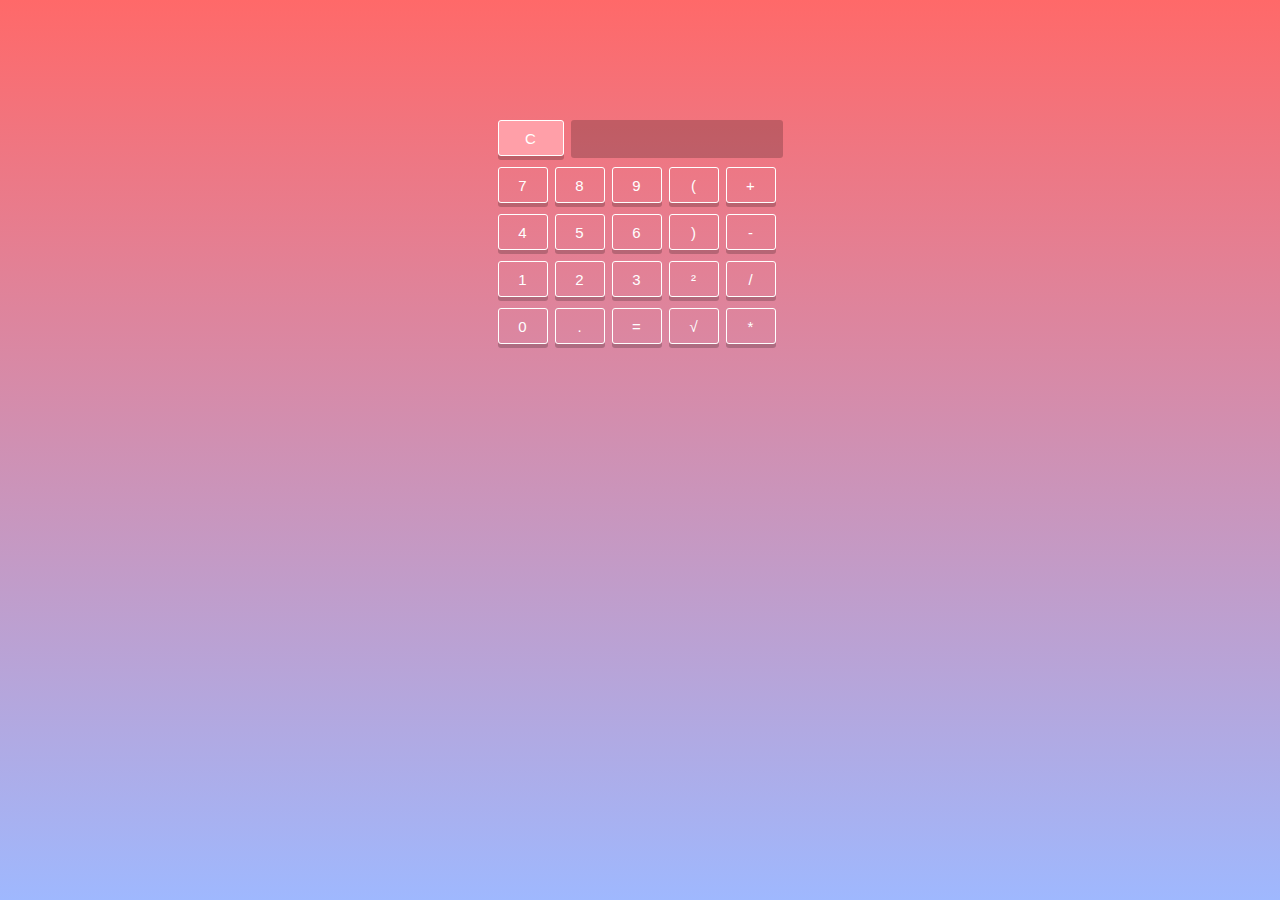
<file: 4 projects/Calculator/index.html>
<!DOCTYPE html>
<html>
  <head>
    <title>JS Calc</title>
    <link rel="stylesheet" href="style.css">

  </head>

  <body>
    <div id="calculator" class="calculator">
      <!-- screen and clear -->
      <div class="top">
        <span id="clear" class="clear">C</span>
        <div id="viewer" class="viewer"></div>

      </div>

      <div class="keys">
        <!---operators and other keys -->
        <!-- 1 -->
        <span class="btn" data-sign="7">7</span>
        <span class="btn" data-sign="8">8</span>
        <span class="btn" data-sign="9">9</span>
        <span data-sign="(" class="btn operators">(</span>
        <span data-sign="+" class="btn operators">+</span>
        <!-- 2 -->
        <span class="btn" data-sign="4">4</span>
        <span class="btn" data-sign="5">5</span>
        <span class="btn" data-sign="6">6</span>
        <span data-sign=")" class="btn operators">)</span>
        <span data-sign="-" class="btn operators">-</span>
        <!-- 3 -->
        <span class="btn" data-sign="1">1</span>
        <span class="btn" data-sign="2">2</span>
        <span class="btn" data-sign="3">3</span>
        <span class="btn operators" data-sign="&#178;">&#178;</span>
        <span data-sign="/" class="btn operators">/</span>
        <!-- 4 -->
        <span class="btn" data-sign="0">0</span>
        <span class="btn" data-sign=".">.</span>
        <span id="equals" class="equals">=</span>
        <span class="btn operators" data-sign="&#8730;">&#8730;</span>
        <span data-sign="*" class="btn operators">*</span>
      </div>
    </div>
    <script type="text/javascript" src="index2.js"></script>
  </body>
</html>
</file>
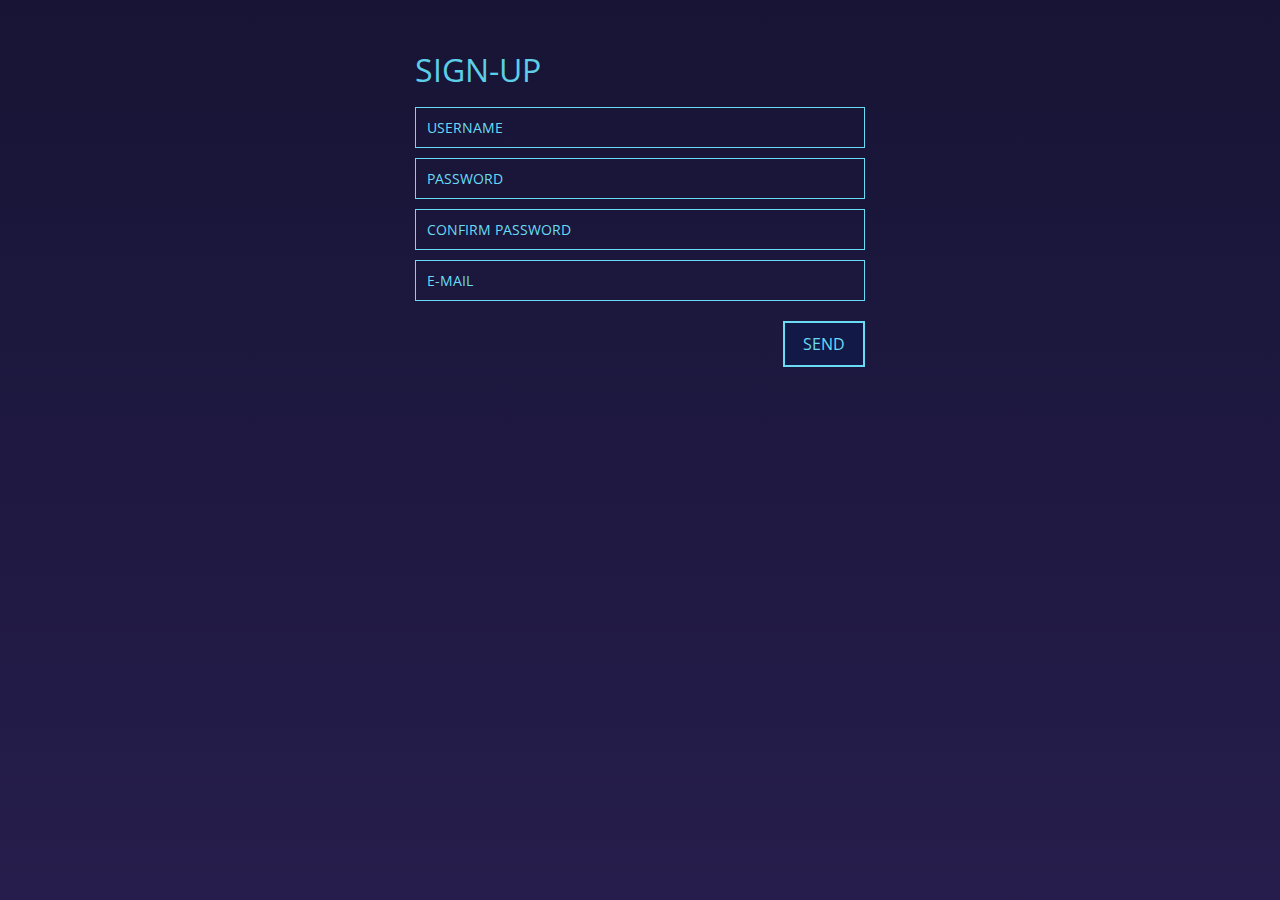
<file: 4 projects/Sign Up /index.html>
<!DOCTYPE html>
<html >
  <head>
    <meta charset="UTF-8">
    <title>JS Form Validation</title>
    <meta name="viewport" content="width=device-width, initial-scale=1">



        <link rel="stylesheet" href="css/style.css">
<link href='https://fonts.googleapis.com/css?family=Open+Sans:400,700' rel='stylesheet' type='text/css'>
<link rel="stylesheet" href="./font-awesome/css/font-awesome.min.css">


  </head>

  <body>

    <div id="submissionForm" class="submissionForm">
    	<div id="formHead" class="formHead">
    		<h1>Sign-Up</h1>
    	</div>
    	<div id="formBody" class="formBody">
    		<form action="" method="POST" name="submissionForm">
    			<div class="inputContainer">
    				<input name="name" id="userName" type="text" placeholder="Username">
    			</div>
          <div class="inputContainer">
    				<input name="password" id="userPassword" type="password"  placeholder="Password"></textarea>
    			</div>
      <div class="inputContainer">
    				<input name="cpassword" id="usercPassword" type="password"  placeholder="Confirm password"></textarea>
    			</div>
    			<div class="inputContainer">

    				<input name="email" id="userEmail" type="email" placeholder="E-mail">
    			</div>

    			<input id="submitButton" class="submitButton" type="submit" value="Send">
    		</form>
    	</div>

  <script src="js/script.js"></script>




  </body>
</html>
</file>
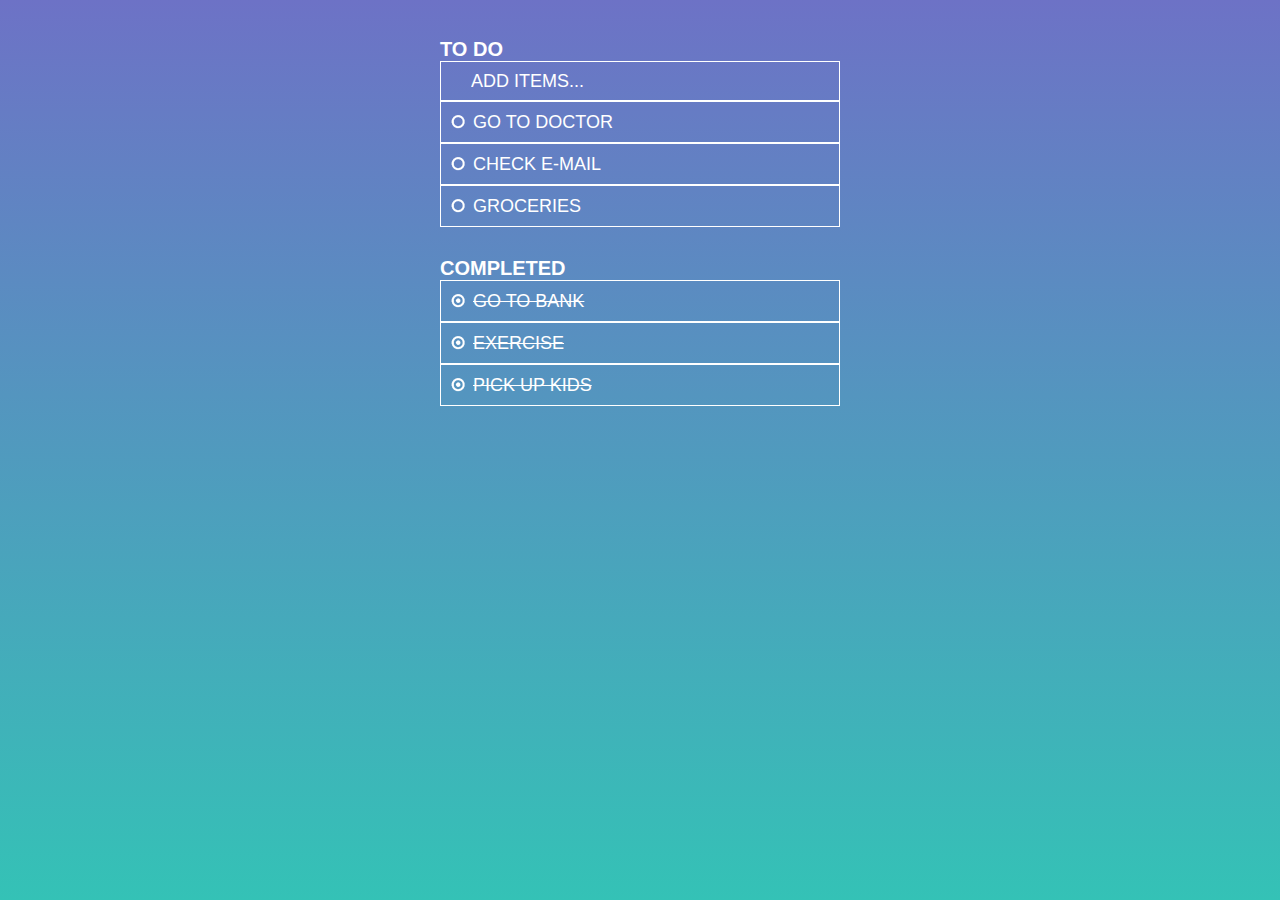
<file: 4 projects/To Do List/index.html>
<!DOCTYPE html>
<html >
  <head>
    <meta charset="UTF-8">
    <title>Pure JavaScript To-do List</title>
    <link rel="stylesheet" href="http://fontawesome.io/assets/font-awesome/css/font-awesome.min.css">
    <link rel="stylesheet" href="css/style.css">
  </head>

  <body>
    <div class="container">
        <h3>To Do</h3>
        <div class="toDo">
          <div class="boxholder">
            <input id="newtask" type="text" placeholder="Add Items...">
            <button class="addbtn">+</button>
          </div>
      <ul id="incomplete-tasks">
        <li class="boxholder"><input type="checkbox"><label>Go to doctor</label><input type="text"><button class="delete">Delete</button><button class="edit">Edit</button></li>
        <li class="boxholder"><input type="checkbox"><label>Check e-mail</label><input type="text"><button class="delete">Delete</button><button class="edit">Edit</button></li>
        <li class="boxholder"><input type="checkbox"><label>Groceries</label><input type="text"><button class="delete">Delete</button><button class="edit">Edit</button></li>

      </ul>
    </div>

      <h3>Completed</h3>
      <ul id="completed-tasks">
        <li class="boxholder"><input type="checkbox" checked><label>Go to bank</label><input type="text"><button class="delete">Delete</button><button class="edit">Edit</button></li>
        <li class="boxholder"><input type="checkbox" checked><label>Exercise</label><input type="text"><button class="delete">Delete</button><button class="edit">Edit</button></li>
        <li class="boxholder"><input type="checkbox" checked><label>Pick up kids</label><input type="text"><button class="delete">Delete</button><button class="edit">Edit</button></li>
      </ul>
    </div>
    <script src="js/index.js"></script>
  </body>
</html>
</file>
<file: 4 projects/Calculator/style.css>
* {
  margin: 0;
  padding: 0;
  box-sizing: border-box;
  font: 15px Helvetica, sans-serif; }

/* finally adding some fallbacks*/
/*bg gradient */
html {
  height: 100%;
  background: white;
  background: linear-gradient(#ff6969, #9fb8fe);
  background-size: cover; }

/*using box shadows*/
#calculator {
  width: 325px;
  height: auto;
  margin: 100px auto;
  padding: 20px 20px 9px;
 }

/* Top portion */
.top .clear {
  float: left; }

.top .viewer {
  height: 38px;
  width: 212px;
  float: right;
  padding: 0 15px;
  background: rgba(0, 0, 0, 0.2);
  border-radius: 3px;
  /*Typography*/
  font-size: 17px;
  line-height: 40px;
  color: white;
  text-shadow: 1px 1px 2px rgba(0, 0, 0, 0.2);
  text-align: right;
  letter-spacing: 1px; }

/* Clear floats*/
.keys, .top {
  overflow: hidden; }

.keys span, .top span.clear {
  float: left;
  position: relative;
  top: 0;
  cursor: pointer;
  width: 66px;
  height: 36px;
  border-style: solid;
  border-width: 1px;
  border-color: white;
  border-radius: 3px;
  box-shadow: 0px 4px rgba(0, 0, 0, 0.2);
  margin: 0 7px 11px 0;
  color: white;
  line-height: 36px;
  text-align: center;
  /* prevent text selection*/
  user-select: none;
  /*colin user select*/
  /*smoothing out hover and active states*/
  transition: all 0.2s ease; }

/*Remove right margins from operator keys */
.keys span {
  margin-right: 7px;
  width: calc(20% - 7px);
}

/*style different type of keys*/

.keys span.eval {
  background: #f1ff92;
  box-shadow: 0px 4px #9da853;
  color: #888e5f; }

.top span.clear {
  background: #ff9fa8;
  color: white; }

/* hover effects*/
.keys span:hover {
  color: #e1e0e0;
  border-color: #e1e0e0;
 }

.keys span.eval:hover {
  background: #f1ff92;
  color: #ffffff; }

.top span.clear:hover {
  background: #f68991;
  box-shadow: 0px 4px #d3545d;
  color: white; }

/* pressed down */
.keys span:active {
  box-shadow: 0px 0px #6b54d3;
  top: 4px; }

.keys span.eval:active {
  box-shadow: 0px 0px #717a3;
  top: 4px; }

.top span.clear:active {
  box-shadow: 0px 0px #d3545d; }

/*# sourceMappingURL=style.css.map */
</file>
<file: 4 projects/Sign Up /css/style.css>
/*PEN STYLES*/
.submissionForm {
  box-sizing: border-box;
  margin: auto;
  max-width: 450px;
  /*SUCESS STYLES*/ }
  .submissionForm .formHead {
    background: white;
    border: 2px solid #036db0;
    border-radius: 1%;
    color: #036db0;
    font-family: sans-serif;
    text-align: center;
    overflow: hidden;
    transition: all 300ms ease; }
    .submissionForm .formHead h1 {
      line-height: .75em; }
  .submissionForm .formBody {
    background: white;
    height: 370px;
    padding-top: 15px;
    overflow: hidden; }
  .submissionForm .inputContainer {
    border: 2px solid #036db0;
    border-radius: 3px;
    position: relative;
    margin-bottom: 5px;
    overflow: hidden;
    background: transparent; }
    .submissionForm .inputContainer .message {
      color: #ff5555;
      background: #ffbbbb;
      position: absolute;
      top: 0;
      bottom: 0;
      width: 0;
      margin: 0;
      line-height: 2.5em;
      text-align: center;
      overflow: hidden; }
    .submissionForm .inputContainer input,
    .submissionForm .inputContainer textarea {
      box-sizing: border-box;
      padding: 10px;
      font-size: 14px;
      font-family: sans-serif;
      line-height: 1em;
      border: none; }
    .submissionForm .inputContainer textarea,
    .submissionForm .inputContainer input {
      width: 100%;
      max-width: 100%; }
    .submissionForm .inputContainer textarea {
      margin-bottom: -5px; }
    .submissionForm .inputContainer input {
      padding-left: 11px; }
  .submissionForm .submitButton {
    background: #036db0;
    color: white;
    border: none;
    border-radius: 3px;
    font: Helvetica;
    padding: 10px 18px;
    margin-top: 10px;
    float: right;
    width: auto;
    /*TRANSITION*/
    transition: background 0.2s ease; }
    .submissionForm .submitButton:hover {
      background: #05b9ff;
      cursor: pointer; }
  .submissionForm.success {
    overflow: hidden; }
    .submissionForm.success .formHead {
      background: #45d100;
      border-color: #3aae00;
      font-size: .75em; }
    .submissionForm.success .formBody {
      height: 0;
      padding-top: 0;
      padding-bottom: 0; }
      .submissionForm.success .formBody form {
        /*TRANSITION*/
        transition: opacity 0.5s ease;
        opacity: 0; }
  .submissionForm .inputContainer.success {
    border-color: #3fbe00; }
    .submissionForm .inputContainer.success:after {
      font: 1.25em/2em Helvetica;
      color: #45d100;
      position: absolute;
      top: 0;
      right: 10px;
      content: "\f00c"; }
    .submissionForm .inputContainer.success label {
      background: #45d100;
      border-color: #3fbe00; }
    .submissionForm .inputContainer.success input,
    .submissionForm .inputContainer.success textarea {
      color: #45d100; }
  .submissionForm .inputContainer.error {
    border-color: #e84d4d; }
    .submissionForm .inputContainer.error .message {
      width: 100%; }
    .submissionForm .inputContainer.error:after {
      font: 1.25em/2em Helvetica;
      color: #ff5555;
      position: absolute;
      top: 0;
      right: 10px;
      content: "\f00d"; }
    .submissionForm .inputContainer.error label {
      background: #ff5555;
      border-color: #e84d4d; }
    .submissionForm .inputContainer.error input,
    .submissionForm .inputContainer.error textarea {
      color: #ff5555; }

/*# sourceMappingURL=style.css.map */

/* Code start by Magfar */
html {min-height: 100%;}
body {
  /* Permalink - use to edit and share this gradient: http://colorzilla.com/gradient-editor/#171435+0,261d4c+100 */
background: #171435; /* Old browsers */
background: -moz-linear-gradient(top,  #171435 0%, #261d4c 100%); /* FF3.6-15 */
background: -webkit-linear-gradient(top,  #171435 0%,#261d4c 100%); /* Chrome10-25,Safari5.1-6 */
background: linear-gradient(to bottom,  #171435 0%,#261d4c 100%); /* W3C, IE10+, FF16+, Chrome26+, Opera12+, Safari7+ */
filter: progid:DXImageTransform.Microsoft.gradient( startColorstr='#171435', endColorstr='#261d4c',GradientType=0 ); /* IE6-9 */
 font-family: 'Open Sans', sans-serif;
     min-height: 100%;    padding: 0 25px;
}
.submissionForm .inputContainer {
    border: 1px solid #69DBF5;
    border-radius: 0;
    margin-bottom: 10px;    overflow: visible;
}
.submissionForm .formBody, .submissionForm .formHead, .submissionForm .inputContainer input {background: transparent;}
.submissionForm .formHead {
    border: none;
    text-align: left;
}

.submissionForm .formHead h1 {
    color: #5DCEE7;
    font-family: 'Open Sans', sans-serif;
    font-weight: 400;
    text-transform: uppercase;
    margin: 50px auto 10px;
}
.submissionForm .inputContainer input {
    outline: 0 !important; color: #69DBF5;    font-family: 'Open Sans', sans-serif;
}
::-webkit-input-placeholder {color: #69DBF5;text-transform: uppercase;}
:-moz-placeholder { /* Firefox 18- */color: #69DBF5;text-transform: uppercase;  }
::-moz-placeholder {  /* Firefox 19+ */color: #69DBF5; text-transform: uppercase; }
:-ms-input-placeholder {  color: #69DBF5; text-transform: uppercase; }
.submissionForm .submitButton {
    background: #121947;
    border: 2px solid #69DBF5;
    border-radius: 0;
    text-transform: uppercase;
    color: #69DBF5;
    font-family: 'Open Sans', sans-serif;
    font-size: 16px;
}

.submissionForm .submitButton:hover {
    color: #fff;
    cursor: pointer;
}
.submissionForm .inputContainer.success:after, .submissionForm .inputContainer.error:after{
    font-family: "FontAwesome" !important;    right: -25px;
}
.submissionForm .inputContainer .message {
    color: #FF5C5B;
    background: #1c173d;
    text-align: left;
    padding-left: 10px;
    text-transform: uppercase;
}
.submissionForm .inputContainer.error {
    border-color: #69DBF5;
}
.submissionForm .inputContainer.success input, .submissionForm .inputContainer.success textarea, .submissionForm .inputContainer.success:after {
    color: #10FF8D;
}

.submissionForm .inputContainer.success {
    border-color: #69DBF5;
}
.submissionForm.success .formHead {
    background: transparent;
    color: #3FADC6;
    text-align: center;
    font-size: 1.25em;
    font-family: 'Open Sans', sans-serif;
    font-weight: bold;
}
.submissionForm .formBody {
    overflow: visible;
}
.submissionForm .inputContainer.error .message {
    box-sizing: border-box;
}
.success h1 {font-weight: bold !important;}
.success h1 span {font-weight: normal;font-size: 15px;}
.success h1 input.submitButton {float: none !important;}
/* Code End by Magfar */
</file>
<file: 4 projects/To Do List/css/style.css>
/* Basic Style */

body {
  background: #fff;
  color: #333;
  font-family: Lato, sans-serif;
}
.container {
  display: block;
  width: 400px;
  margin: 100px auto 0;
}
ul {
  margin: 0;
  padding: 0;
}
li * {
  float: left;
}
li, h3 {
  clear:both;
  list-style:none;
}
#new-task {
  float: left;
  border: none;
  outline: none;
  -webkit-box-shadow: none;
  box-shadow: none;
}

button {
  background: none;
  border: 1px solid;
  color: #888;
  font-size: 15px;
  width: 60px;
  margin: 10px 0 0;
  font-family: Lato, sans-serif;
  cursor: pointer;
}

button:hover {
  color: #333;
}
/* Heading */
h3,
label[for='new-task'] {
  color: #333;
  font-weight: 700;
  font-size: 15px;
  border-bottom: 2px solid #333;
  padding: 30px 0 10px;
  margin: 0;
  text-transform: uppercase;
}
input[type="text"] {
  margin: 0;
  font-size: 18px;
  line-height: 18px;
  height: 18px;
  padding: 10px;
  border: 1px solid #ddd;
  background: #fff;
  border-radius: 6px;
  font-family: Lato, sans-serif;
  color: #888;
}
input[type="text"]:focus {
  color: #333;
}

/* New Task */
label[for='new-task'] {
  display: block;
}
input#new-task {
  float: left;
  width: 318px;
}
p > button:hover {
  color: #0FC57C;
}

/* Task list */
li {
  overflow: hidden;
  padding: 20px 0;
  border-bottom: 1px solid #eee;
}
li > input[type="checkbox"] {
  margin: 0 10px;
  position: relative;
  top: 15px;
}
li > label {
  font-size: 18px;
  line-height: 40px;
  width: 237px;
  padding: 0 0 0 11px;
}
li >  input[type="text"] {
  width: 226px;
}
li > .delete:hover {
  color: #CF2323;
}

/* Completed */
#completed-tasks label {
  text-decoration: line-through;
  color: #888;
}

/* Edit Task */
ul li input[type=text] {
  display:none;
}

ul li.editMode input[type=text] {
  display:block;
}

ul li.editMode label {
  display:none;
}


/* Code start by Magfar */
html {min-height: 100%;}
body {
    background: #6d72c6;
    background: -moz-linear-gradient(top, #6d72c6 0%, #34c2b6 100%);
    background: -webkit-linear-gradient(top, #6d72c6 0%,#34c2b6 100%);
    background: linear-gradient(to bottom, #6d72c6 0%,#34c2b6 100%);
    filter: progid:DXImageTransform.Microsoft.gradient( startColorstr='#6d72c6', endColorstr='#34c2b6',GradientType=0 );
    color: #FEFFFF;
     min-height: 100%;
}
.container {
    margin: 0px auto;
}
h3, label[for='new-task'] {
    color: #fff;
    padding-bottom: 0;
    font-size: 20px;
    border-bottom: none;}
.boxholder, ul li {
    border: 1px solid #fff;
    padding: 0;
    position: relative;
}
input[type="text"] {
    background: transparent;
    border: 0;
    color: #fff;
    outline: 0 !important;
    text-transform: uppercase;
    padding-left: 30px;
}

::-webkit-input-placeholder {color: #ffffff;}
:-moz-placeholder { /* Firefox 18- */color: #ffffff; }
::-moz-placeholder {  /* Firefox 19+ */color: #ffffff; }
:-ms-input-placeholder {  color: #ffffff; }
button {
    background: none;
    border: 0;
    color: #fff;
    font-size: 15px;
    width: auto;
    margin: 10px 0 0;
    cursor: pointer;    opacity: .8;
}
button:hover {
        opacity: 1;
}
.boxholder button, ul li button {
    display: none;
    float: right;
    right: 5px;
    position: relative;
        width: 15px;
    height: 15px;
    color: transparent !important;
    margin: 12px 3px;    outline: 0 !important;    text-align: center;
    font-size: 4px;
}

.boxholder:hover>button, ul li:hover>button {
    display: inline-block;
}
button.edit {
    background: url(./img/fa-edit.png) no-repeat;
}
button.delete {
    background: url(./img/fa-trash-o.png) no-repeat;
}
li > input[type="checkbox"] {
        cursor: pointer;
    width: 20px;
    position: absolute;
    height: 42px;
    top: 0;
    -webkit-appearance: none;    /*padding-right: 200px;*/
}
#incomplete-tasks li > input[type="checkbox"] {
background: url(./img/fa-circle-o.png) no-repeat;background-position: left 0px top 12px;
}
#completed-tasks li > input[type="checkbox"] {
background: url(./img/fa-dot-circle-o.png) no-repeat;background-position: left 0px top 12px;
}
li > label {
    padding-left: 32px;text-transform: uppercase;color: #ffffff !important;
}
ul li.editMode input[type=text] {
    color: #333;
}
.boxholder button.addbtn {font-size: 30px;
    color: #ffffff !IMPORTANT;
    margin-top: 0px;
    right: 12px;}
    input[type="text"]:focus {
    color: #fff;
}
/* Code End by Magfar */
</file>
